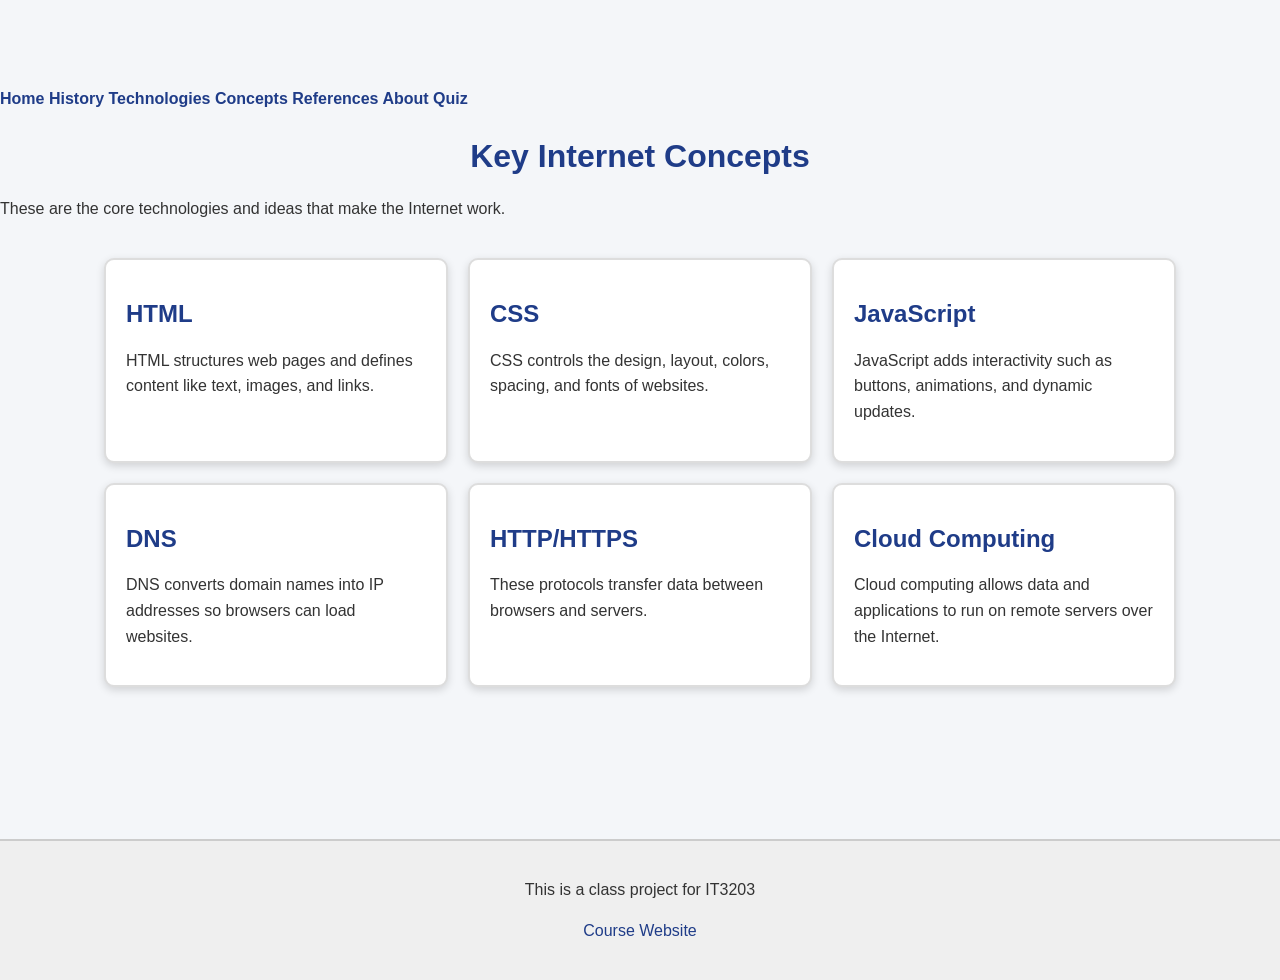
<file: concepts.html>
<!DOCTYPE html>
<html lang="en">

<head>
<title>Key Concepts</title>

<meta charset="UTF-8">
<meta name="viewport" content="width=device-width, initial-scale=1">

<link rel="stylesheet" href="https://www.w3schools.com/w3css/5/w3.css">
<link rel="stylesheet" href="style.css">

</head>

<body>

<!-- NAV -->
<div class="w3-bar w3-white w3-card w3-top">

  <a href="index.html" class="w3-bar-item w3-button">Home</a>
  <a href="history.html" class="w3-bar-item w3-button">History</a>
  <a href="technologies.html" class="w3-bar-item w3-button">Technologies</a>
  <a href="concepts.html" class="w3-bar-item w3-button">Concepts</a>
  <a href="references.html" class="w3-bar-item w3-button">References</a>
  <a href="about.html" class="w3-bar-item w3-button">About</a>
  <a href="quiz.html" class="w3-bar-item w3-button">Quiz</a>

</div>


<!-- MAIN CONTENT -->
<main class="w3-container">

<h1 id="main-title" class="w3-center">
Key Internet Concepts
</h1>

<p class="w3-center">
These are the core technologies and ideas that make the Internet work.
</p>


<!-- FLEX CARDS -->
<div class="flex-section">

    <div class="card">
        <h2>HTML</h2>
        <p>
        HTML structures web pages and defines content like text, images, and links.
        </p>
    </div>

    <div class="card">
        <h2>CSS</h2>
        <p>
        CSS controls the design, layout, colors, spacing, and fonts of websites.
        </p>
    </div>

    <div class="card">
        <h2>JavaScript</h2>
        <p>
        JavaScript adds interactivity such as buttons, animations, and dynamic updates.
        </p>
    </div>

    <div class="card">
        <h2>DNS</h2>
        <p>
        DNS converts domain names into IP addresses so browsers can load websites.
        </p>
    </div>

    <div class="card">
        <h2>HTTP/HTTPS</h2>
        <p>
        These protocols transfer data between browsers and servers.
        </p>
    </div>

    <div class="card">
        <h2>Cloud Computing</h2>
        <p>
        Cloud computing allows data and applications to run on remote servers over the Internet.
        </p>
    </div>

</div>

</main>


<!-- FOOTER -->
<footer>
<p>This is a class project for IT3203</p>
<p>
<a href="https://ksuweb.github.io/IT3203/">Course Website</a>
</p>
</footer>



<script src="script.js"></script>
</body>
</html>
</file>
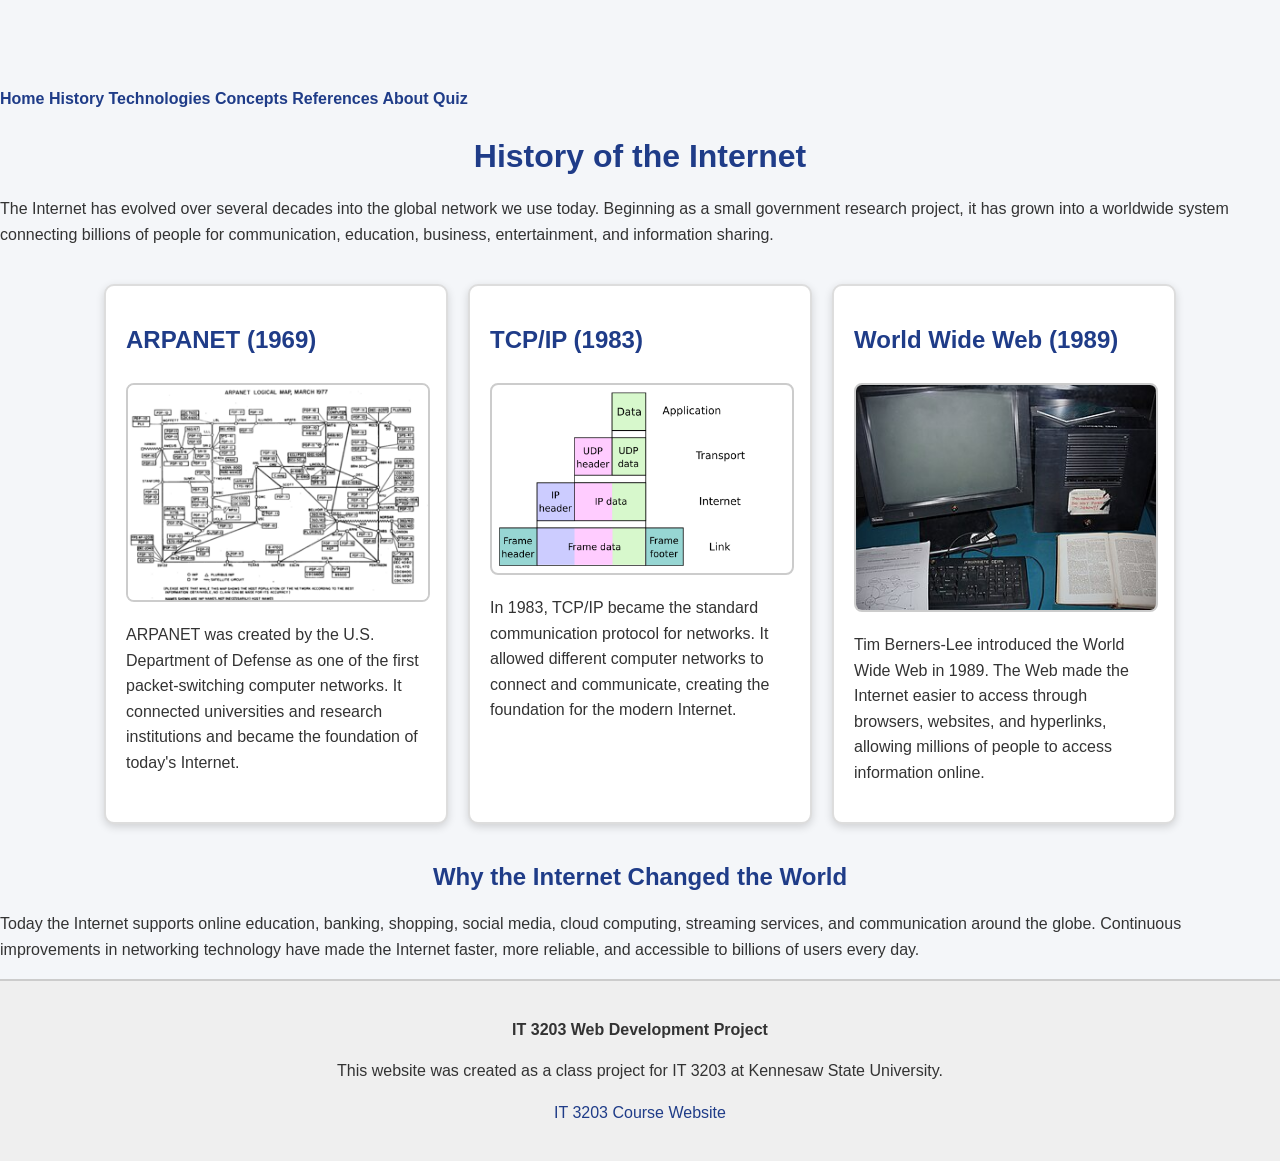
<file: history.html>
<!DOCTYPE html>
<html lang="en">

<head>
    <title>History of the Internet</title>

    <meta charset="UTF-8">
    <meta name="viewport" content="width=device-width, initial-scale=1">

    <link rel="stylesheet" href="https://www.w3schools.com/w3css/5/w3.css">
    <link rel="stylesheet" href="style.css">
</head>

<body>

<!-- Navigation -->
<div class="w3-bar w3-white w3-card w3-top">

    <a href="index.html" class="w3-bar-item w3-button">Home</a>
    <a href="history.html" class="w3-bar-item w3-button">History</a>
    <a href="technologies.html" class="w3-bar-item w3-button">Technologies</a>
    <a href="concepts.html" class="w3-bar-item w3-button">Concepts</a>
    <a href="references.html" class="w3-bar-item w3-button">References</a>
    <a href="about.html" class="w3-bar-item w3-button">About</a>
    <a href="quiz.html" class="w3-bar-item w3-button">Quiz</a>

</div>


<main>

<h1>History of the Internet</h1>

<p class="page-intro">
The Internet has evolved over several decades into the global network we use
today. Beginning as a small government research project, it has grown into a
worldwide system connecting billions of people for communication, education,
business, entertainment, and information sharing.
</p>


<div class="flex-section">


<!-- ARPANET -->

<div class="card">

<h2>ARPANET (1969)</h2>

<img src="images/arpanet.jpg" alt="ARPANET">

<p>
ARPANET was created by the U.S. Department of Defense as one of the first
packet-switching computer networks. It connected universities and research
institutions and became the foundation of today's Internet.
</p>

</div>



<!-- TCP/IP -->

<div class="card">

<h2>TCP/IP (1983)</h2>

<img src="images/tcpip.png" alt="TCP/IP">

<p>
In 1983, TCP/IP became the standard communication protocol for networks.
It allowed different computer networks to connect and communicate,
creating the foundation for the modern Internet.
</p>

</div>



<!-- WORLD WIDE WEB -->

<div class="card">

<h2>World Wide Web (1989)</h2>

<img src="images/www.jpg" alt="World Wide Web">

<p>
Tim Berners-Lee introduced the World Wide Web in 1989. The Web made the
Internet easier to access through browsers, websites, and hyperlinks,
allowing millions of people to access information online.
</p>

</div>


</div>



<h2 style="text-align:center;">
Why the Internet Changed the World
</h2>


<p class="page-text">
Today the Internet supports online education, banking, shopping, social media,
cloud computing, streaming services, and communication around the globe.
Continuous improvements in networking technology have made the Internet faster,
more reliable, and accessible to billions of users every day.
</p>


</main>


<footer>

<p>
<strong>IT 3203 Web Development Project</strong>
</p>

<p>
This website was created as a class project for IT 3203 at Kennesaw State University.
</p>

<p>
<a href="https://ksuweb.github.io/IT3203/" target="_blank">
IT 3203 Course Website
</a>
</p>

</footer>



<script src="script.js"></script>
</body>

</html>
</file>
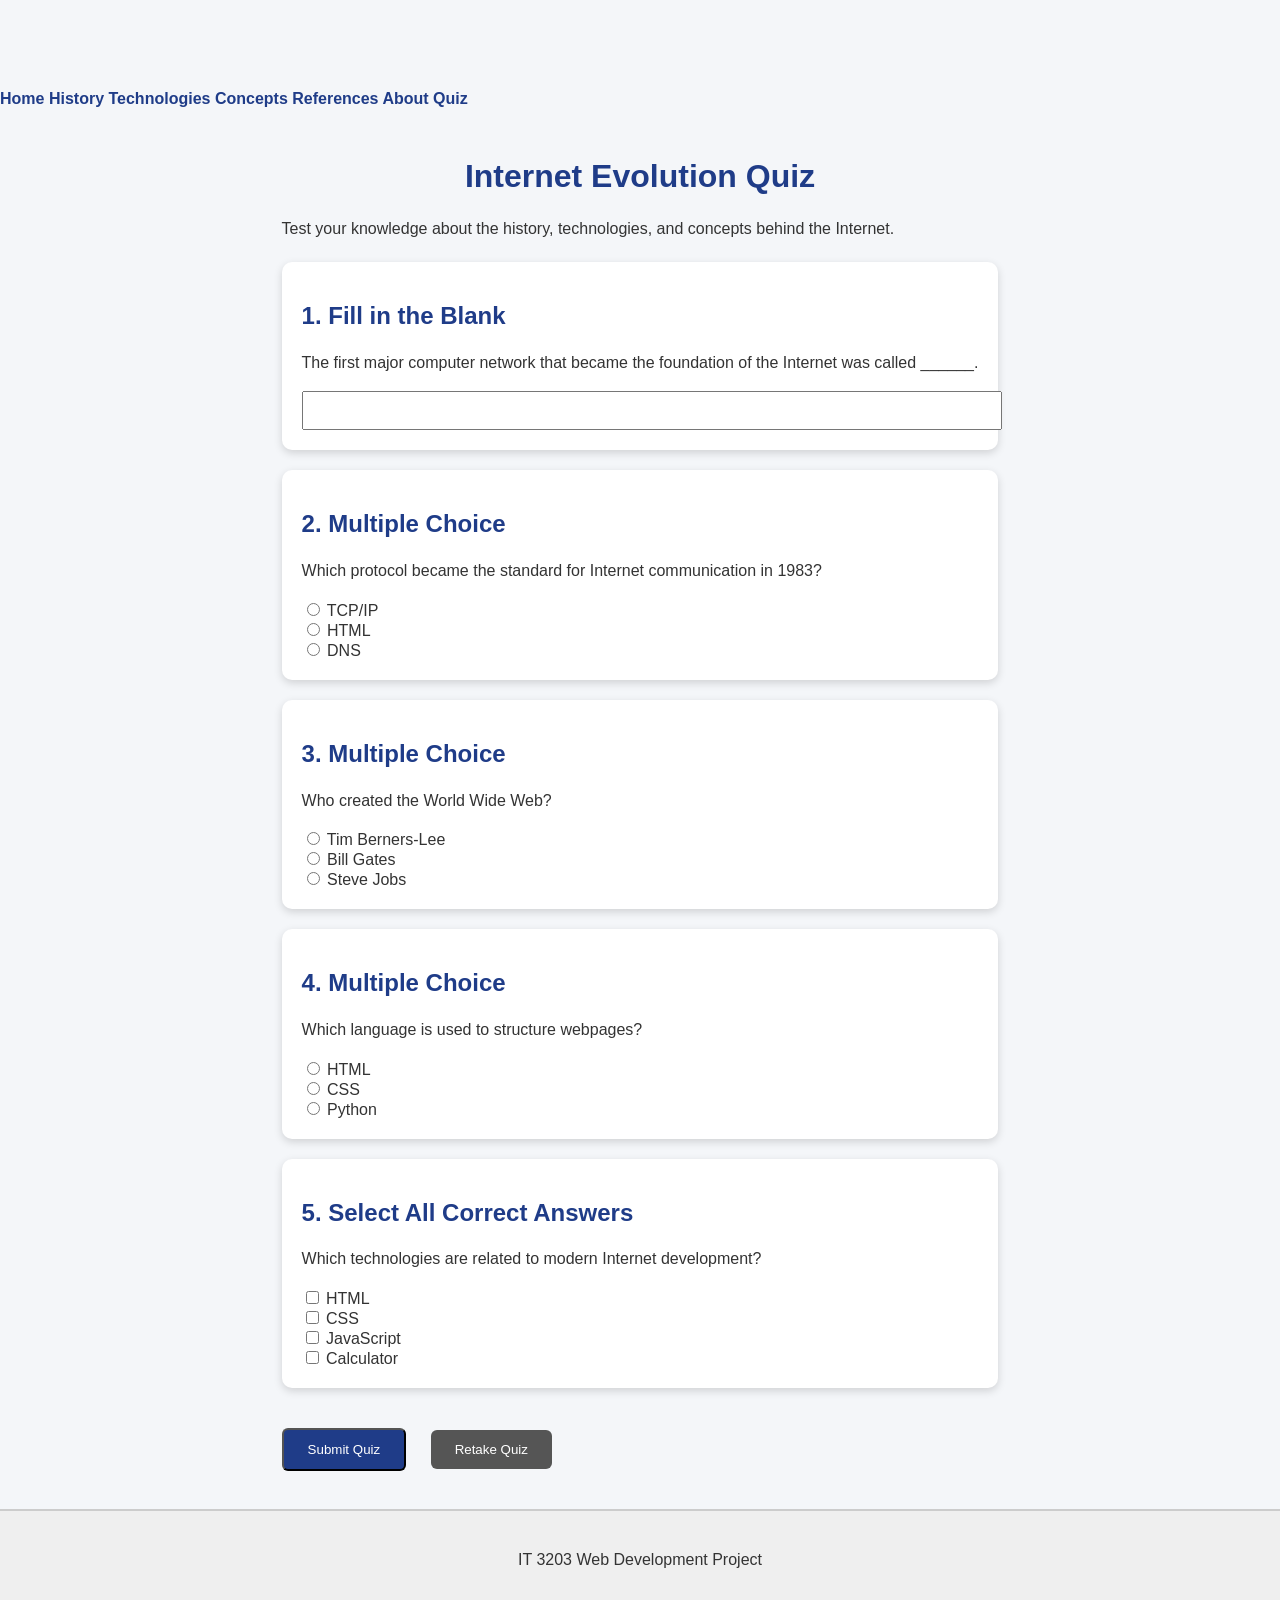
<file: quiz.html>
<!DOCTYPE html>
<html lang="en">

<head>

<title>Internet Evolution Quiz</title>

<meta charset="UTF-8">

<meta name="viewport" content="width=device-width, initial-scale=1">

<link rel="stylesheet" href="https://www.w3schools.com/w3css/5/w3.css">

<link rel="stylesheet" href="style.css">

<script src="script.js" defer></script>

</head>


<body>


<div class="w3-bar w3-blue w3-card w3-top">

<a href="index.html" class="w3-bar-item w3-button">Home</a>
<a href="history.html" class="w3-bar-item w3-button">History</a>
<a href="technologies.html" class="w3-bar-item w3-button">Technologies</a>
<a href="concepts.html" class="w3-bar-item w3-button">Concepts</a>
<a href="references.html" class="w3-bar-item w3-button">References</a>
<a href="about.html" class="w3-bar-item w3-button">About</a>
<a href="quiz.html" class="w3-bar-item w3-button">Quiz</a>

</div>



<main class="quiz-container">


<h1>Internet Evolution Quiz</h1>

<p class="page-intro">
Test your knowledge about the history, technologies, and concepts behind the Internet.
</p>



<form id="quizForm">



<div class="quiz-card">

<h2>1. Fill in the Blank</h2>

<p>
The first major computer network that became the foundation of the Internet was called ______.
</p>

<input type="text" id="q1">

</div>




<div class="quiz-card">

<h2>2. Multiple Choice</h2>

<p>
Which protocol became the standard for Internet communication in 1983?
</p>

<label>
<input type="radio" name="q2" value="TCP/IP">
TCP/IP
</label>

<br>

<label>
<input type="radio" name="q2" value="HTML">
HTML
</label>

<br>

<label>
<input type="radio" name="q2" value="DNS">
DNS
</label>

</div>




<div class="quiz-card">

<h2>3. Multiple Choice</h2>

<p>
Who created the World Wide Web?
</p>


<label>
<input type="radio" name="q3" value="Tim Berners-Lee">
Tim Berners-Lee
</label>

<br>

<label>
<input type="radio" name="q3" value="Bill Gates">
Bill Gates
</label>

<br>

<label>
<input type="radio" name="q3" value="Steve Jobs">
Steve Jobs
</label>


</div>




<div class="quiz-card">

<h2>4. Multiple Choice</h2>

<p>
Which language is used to structure webpages?
</p>


<label>
<input type="radio" name="q4" value="HTML">
HTML
</label>

<br>

<label>
<input type="radio" name="q4" value="CSS">
CSS
</label>

<br>

<label>
<input type="radio" name="q4" value="Python">
Python
</label>


</div>





<div class="quiz-card">

<h2>5. Select All Correct Answers</h2>

<p>
Which technologies are related to modern Internet development?
</p>


<label>
<input type="checkbox" name="q5" value="HTML">
HTML
</label>

<br>


<label>
<input type="checkbox" name="q5" value="CSS">
CSS
</label>


<br>

<label>
<input type="checkbox" name="q5" value="JavaScript">
JavaScript
</label>


<br>

<label>
<input type="checkbox" name="q5" value="Calculator">
Calculator
</label>



</div>




<button type="submit" class="hero-button">
Submit Quiz
</button>


<button type="reset" class="reset-button">
Retake Quiz
</button>



</form>



<div id="results"></div>



</main>




<footer>

<p>
IT 3203 Web Development Project
</p>

</footer>



</body>
</html>
</file>
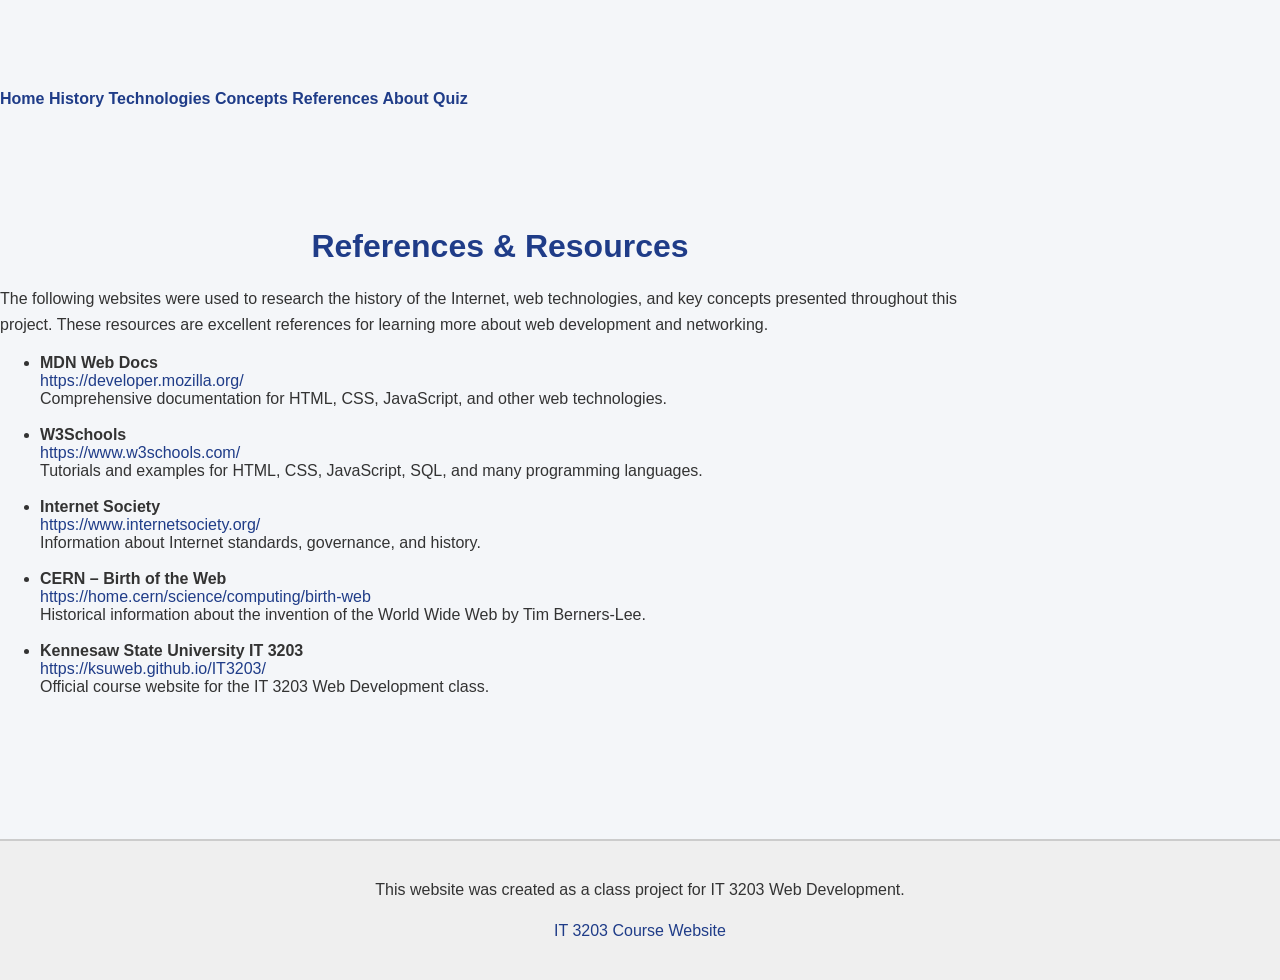
<file: references.html>
<!DOCTYPE html>
<html lang="en">
<head>
    <title>References</title>
    <meta charset="UTF-8">
    <meta name="viewport" content="width=device-width, initial-scale=1">

    <link rel="stylesheet" href="https://www.w3schools.com/w3css/5/w3.css">
    <link rel="stylesheet" href="style.css">
</head>

<body>

<!-- Navigation -->
<div class="w3-bar w3-white w3-card w3-top">
    <a href="index.html" class="w3-bar-item w3-button">Home</a>
    <a href="history.html" class="w3-bar-item w3-button">History</a>
    <a href="technologies.html" class="w3-bar-item w3-button">Technologies</a>
    <a href="concepts.html" class="w3-bar-item w3-button">Concepts</a>
    <a href="references.html" class="w3-bar-item w3-button">References</a>
    <a href="about.html" class="w3-bar-item w3-button">About</a>
    <a href="quiz.html" class="w3-bar-item w3-button">Quiz</a>
</div>

<main class="w3-content" style="max-width:1000px; margin-top:90px;">

    <h1>References & Resources</h1>

    <p>
        The following websites were used to research the history of the Internet,
        web technologies, and key concepts presented throughout this project.
        These resources are excellent references for learning more about web
        development and networking.
    </p>

    <ul>
        <li>
            <strong>MDN Web Docs</strong><br>
            <a href="https://developer.mozilla.org/" target="_blank">
                https://developer.mozilla.org/
            </a><br>
            Comprehensive documentation for HTML, CSS, JavaScript, and other web technologies.
        </li>

        <br>

        <li>
            <strong>W3Schools</strong><br>
            <a href="https://www.w3schools.com/" target="_blank">
                https://www.w3schools.com/
            </a><br>
            Tutorials and examples for HTML, CSS, JavaScript, SQL, and many programming languages.
        </li>

        <br>

        <li>
            <strong>Internet Society</strong><br>
            <a href="https://www.internetsociety.org/" target="_blank">
                https://www.internetsociety.org/
            </a><br>
            Information about Internet standards, governance, and history.
        </li>

        <br>

        <li>
            <strong>CERN – Birth of the Web</strong><br>
            <a href="https://home.cern/science/computing/birth-web" target="_blank">
                https://home.cern/science/computing/birth-web
            </a><br>
            Historical information about the invention of the World Wide Web by Tim Berners-Lee.
        </li>

        <br>

        <li>
            <strong>Kennesaw State University IT 3203</strong><br>
            <a href="https://ksuweb.github.io/IT3203/" target="_blank">
                https://ksuweb.github.io/IT3203/
            </a><br>
            Official course website for the IT 3203 Web Development class.
        </li>

    </ul>

</main>

<footer>
    <p>This website was created as a class project for IT 3203 Web Development.</p>
    <p>
        <a href="https://ksuweb.github.io/IT3203/" target="_blank">
            IT 3203 Course Website
        </a>
    </p>
</footer>


<script src="script.js"></script>
</body>
</html>
</file>
<file: style.css>
/* =========================
   GLOBAL STYLES
========================= */

html, body{
    height:100%;
}

body{
    display:flex;
    flex-direction:column;
    min-height:100vh;
    margin:0;
    font-family:Arial, sans-serif;
    background:#f4f6f9;
    color:#333;
    padding-top:80px;
}

main{
    flex:1;
}


/* =========================
   HEADINGS
========================= */

h1{
    text-align:center;
    color:#1f3c88;
    margin-top:20px;
    font-weight:bold;
}

h2, h3{
    color:#1f3c88;
    font-weight:bold;
}

p{
    line-height:1.6;
}


/* =========================
   NAVIGATION
========================= */

.w3-bar{
    font-weight:bold;
    padding:10px 0;
    z-index:1000;
}

.w3-bar .w3-button{
    transition:0.3s;
}

.w3-bar .w3-button:hover{
    background:#1f3c88 !important;
    color:white !important;
}


/* =========================
   LINKS
========================= */

a{
    color:#1f3c88;
    text-decoration:none;
}

a:hover{
    color:#3d5ea8;
}


/* =========================
   HERO SECTION
========================= */

.hero{
    background-image:url("images/internet.jpg");
    background-size:cover;
    background-position:center;
    height:450px;

    display:flex;
    justify-content:center;
    align-items:center;
}

.hero-text{
    background:rgba(255,255,255,0.90);
    color:#333;
    padding:30px;
    border-radius:10px;
    max-width:700px;
    text-align:center;
}

.hero-text p{
    color:#333;
}

.hero-title{
    font-size:40px;
    color:#1f3c88;
    font-weight:bold;
}


.hero-button{
    display:inline-block;
    margin-top:20px;
    padding:12px 24px;
    background:#1f3c88;
    color:white;
    border-radius:6px;
}

.hero-button:hover{
    background:#3d5ea8;
    color:white;
}


/* =========================
   FLEXBOX
========================= */

.flex-section{
    display:flex;
    justify-content:center;
    flex-wrap:wrap;
    gap:20px;
    padding:20px;
}


/* =========================
   CARDS
========================= */

.card{
    width:300px;
    background:white;
    border:2px solid #ddd;
    border-radius:10px;
    padding:20px;
    box-shadow:0 3px 8px rgba(0,0,0,.15);
    transition:.3s;
}

.card:hover{
    transform:translateY(-5px);
}


/* =========================
   IMAGES
========================= */

img{
    max-width:100%;
    border-radius:8px;
    border:2px solid #ccc;
    margin-top:10px;
}


/* History page images */
.history-image{
    width:250px;
    height:160px;
    object-fit:cover;
    display:block;
    margin:15px auto;
}


/* Technologies page image */
.tech-image{
    width:500px;
    height:auto;
    object-fit:contain;
    display:block;
    margin:20px auto;
}


/* About page image */
.about-image{
    width:300px;
    height:auto;
    object-fit:contain;
    display:block;
    margin:15px auto;
}


/* =========================
   TABLES
========================= */

table{
    width:90%;
    margin:auto;
    border-collapse:collapse;
}

th, td{
    border:1px solid #999;
    padding:10px;
}

th{
    background:#1f3c88;
    color:white;
}
.quiz-container{

max-width:900px;
margin:auto;
padding:20px;

}


.quiz-card{

background:white;
border-radius:10px;
padding:20px;
margin:20px 0;
box-shadow:0 3px 8px rgba(0,0,0,.15);

}


.quiz-card input[type="text"]{

width:100%;
padding:10px;

}


.correct{

color:green;
font-weight:bold;

}


.incorrect{

color:red;
font-weight:bold;

}


.pass{

color:green;

}


.fail{

color:red;

}


.reset-button{

margin:20px;
padding:12px 24px;
background:#555;
color:white;
border:none;
border-radius:6px;

}

/* =========================
   FOOTER
========================= */

footer{
    margin-top:auto;
    padding:20px;
    text-align:center;
    background:#efefef;
    border-top:2px solid #ccc;
}
</file>
